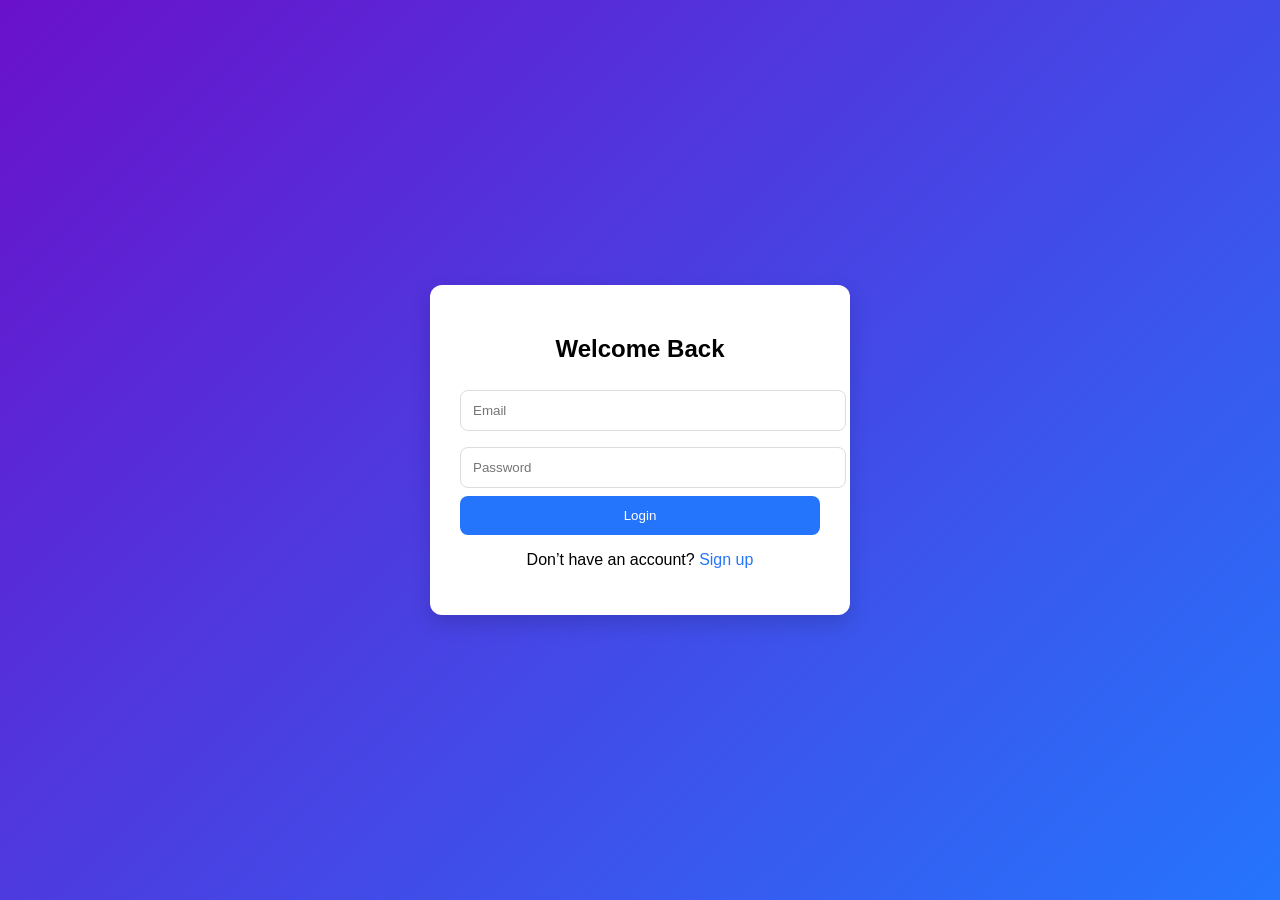
<file: login-page/index.html>
<!DOCTYPE html>
<html lang="en">
<head>
  <meta charset="utf-8" />
  <meta name="viewport" content="width=device-width,initial-scale=1" />
  <title>Login - Divya Sabale</title>
  <link rel="stylesheet" href="style.css" />
</head>
<body>
  <div class="container">
    <h2>Welcome Back</h2>
    <form id="loginForm">
      <input type="email" id="email" placeholder="Email" required>
      <input type="password" id="password" placeholder="Password" minlength="6" required>
      <button type="submit">Login</button>
      <p>Don’t have an account? <a href="signup.html">Sign up</a></p>
    </form>
  </div>
  <script src="script.js"></script>
</body>
</html>
</file>
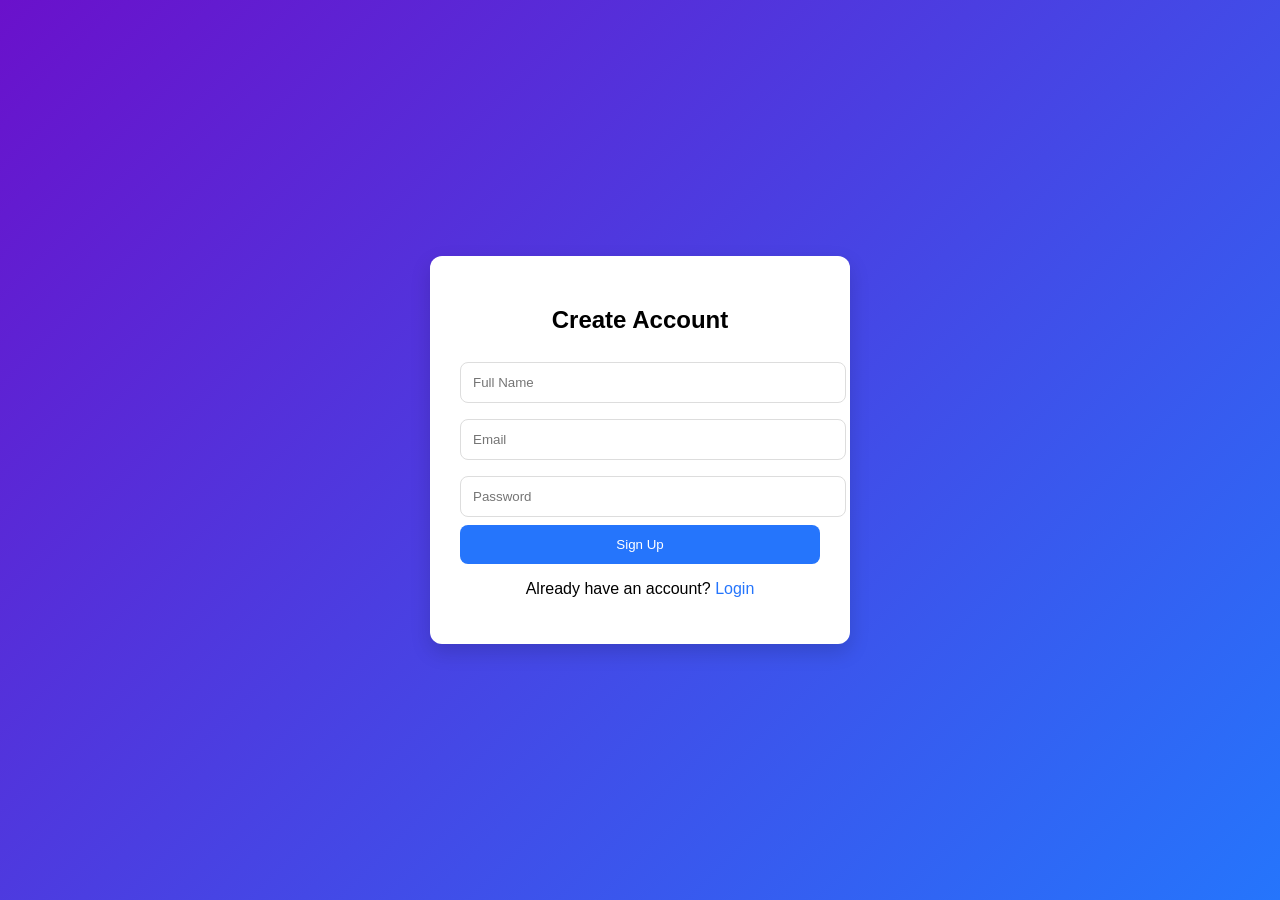
<file: login-page/signup.html>
<!DOCTYPE html>
<html lang="en">
<head>
  <meta charset="utf-8" />
  <meta name="viewport" content="width=device-width,initial-scale=1" />
  <title>Signup - Divya Sabale</title>
  <link rel="stylesheet" href="style.css" />
</head>
<body>
  <div class="container">
    <h2>Create Account</h2>
    <form id="signupForm">
      <input type="text" id="name" placeholder="Full Name" required>
      <input type="email" id="email" placeholder="Email" required>
      <input type="password" id="password" placeholder="Password" minlength="6" required>
      <button type="submit">Sign Up</button>
      <p>Already have an account? <a href="index.html">Login</a></p>
    </form>
  </div>
  <script src="script.js"></script>
</body>
</html>
</file>
<file: login-page/style.css>
body {
  font-family: 'Poppins', sans-serif;
  background: linear-gradient(135deg,#6a11cb,#2575fc);
  display:flex;align-items:center;justify-content:center;height:100vh;margin:0;
}
.container {
  background:white;padding:30px;border-radius:12px;box-shadow:0 8px 20px rgba(0,0,0,0.15);width:100%;max-width:360px;text-align:center;
}
input {width:100%;padding:12px;margin:8px 0;border:1px solid #ddd;border-radius:8px}
button {width:100%;padding:12px;border:none;border-radius:8px;background:#2575fc;color:white;cursor:pointer}
a {color:#2575fc;text-decoration:none}
</file>
